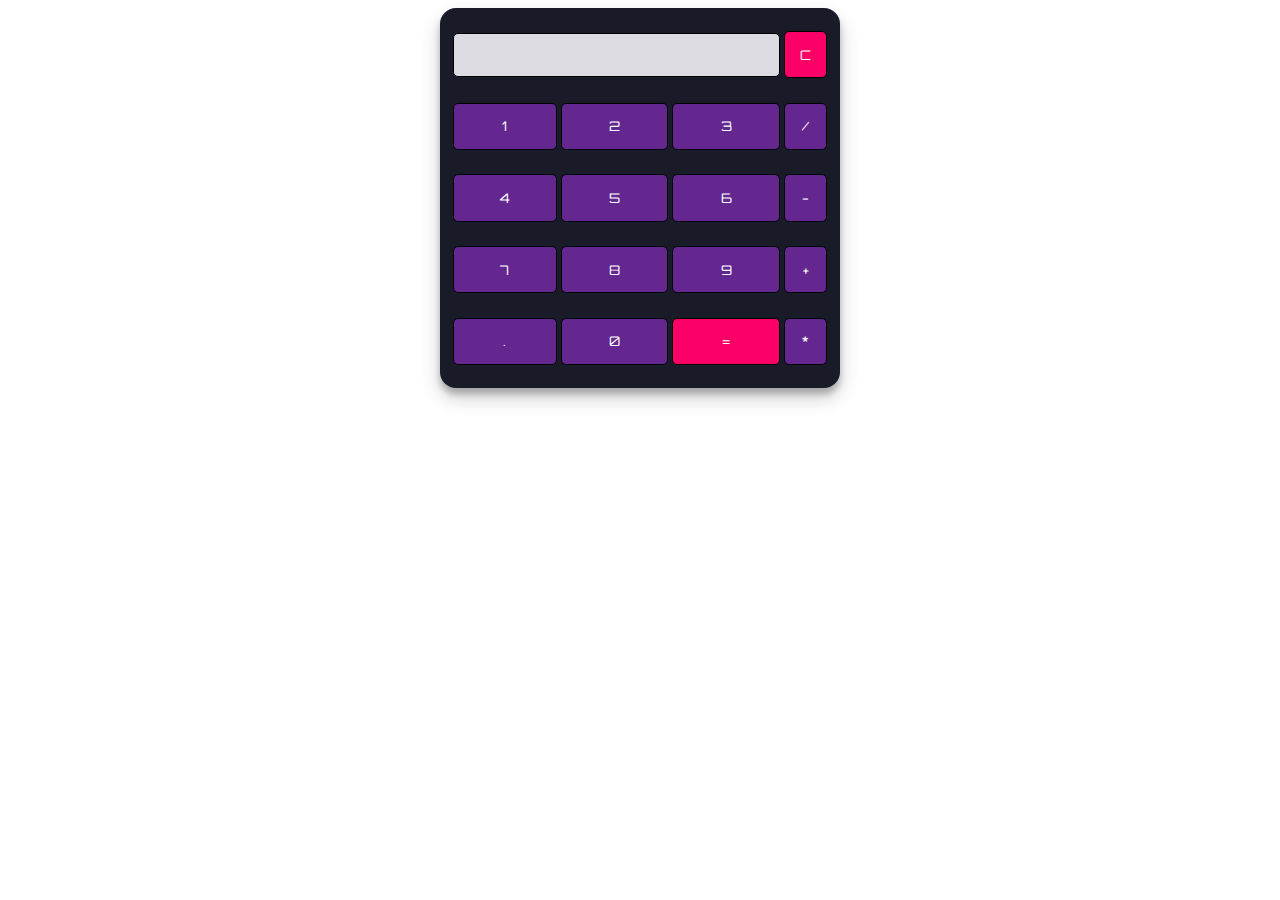
<file: Code soft/calculator/index.html>
<html lang="en" dir="ltr">
 
<head>
  <meta charset="utf-8">
  <title>Simple Calculator using HTML, CSS and JavaScript</title>
  <link rel="stylesheet" href="styles.css">
</head>
 
<body>
 
<table class="calculator" >
  <tr>
    <td colspan="3"> <input class="display-box" type="text" id="result" disabled /> </td>
 
    <!-- clearScreen() function clears all the values -->
    <td> <input type="button" value="C" onclick="clearScreen()" id="btn" /> </td>
  </tr>
  <tr>
    <!-- display() function displays the value of clicked button -->
    <td> <input type="button" value="1" onclick="display('1')" /> </td>
    <td> <input type="button" value="2" onclick="display('2')" /> </td>
    <td> <input type="button" value="3" onclick="display('3')" /> </td>
    <td> <input type="button" value="/" onclick="display('/')" /> </td>
  </tr>
  <tr>
    <td> <input type="button" value="4" onclick="display('4')" /> </td>
    <td> <input type="button" value="5" onclick="display('5')" /> </td>
    <td> <input type="button" value="6" onclick="display('6')" /> </td>
    <td> <input type="button" value="-" onclick="display('-')" /> </td>
  </tr>
  <tr>
    <td> <input type="button" value="7" onclick="display('7')" /> </td>
    <td> <input type="button" value="8" onclick="display('8')" /> </td>
    <td> <input type="button" value="9" onclick="display('9')" /> </td>
    <td> <input type="button" value="+" onclick="display('+')" /> </td>
  </tr>
  <tr>
    <td> <input type="button" value="." onclick="display('.')" /> </td>
    <td> <input type="button" value="0" onclick="display('0')" /> </td>
 
    <!-- calculate() function evaluates the mathematical expression -->
    <td> <input type="button" value="=" onclick="calculate()" id="btn" /> </td>
    <td> <input type="button" value="*" onclick="display('*')" /> </td>
  </tr>
</table>
 
<script type="text/javascript" src="script.js"></script>
 
</body>
 
</html>
</file>
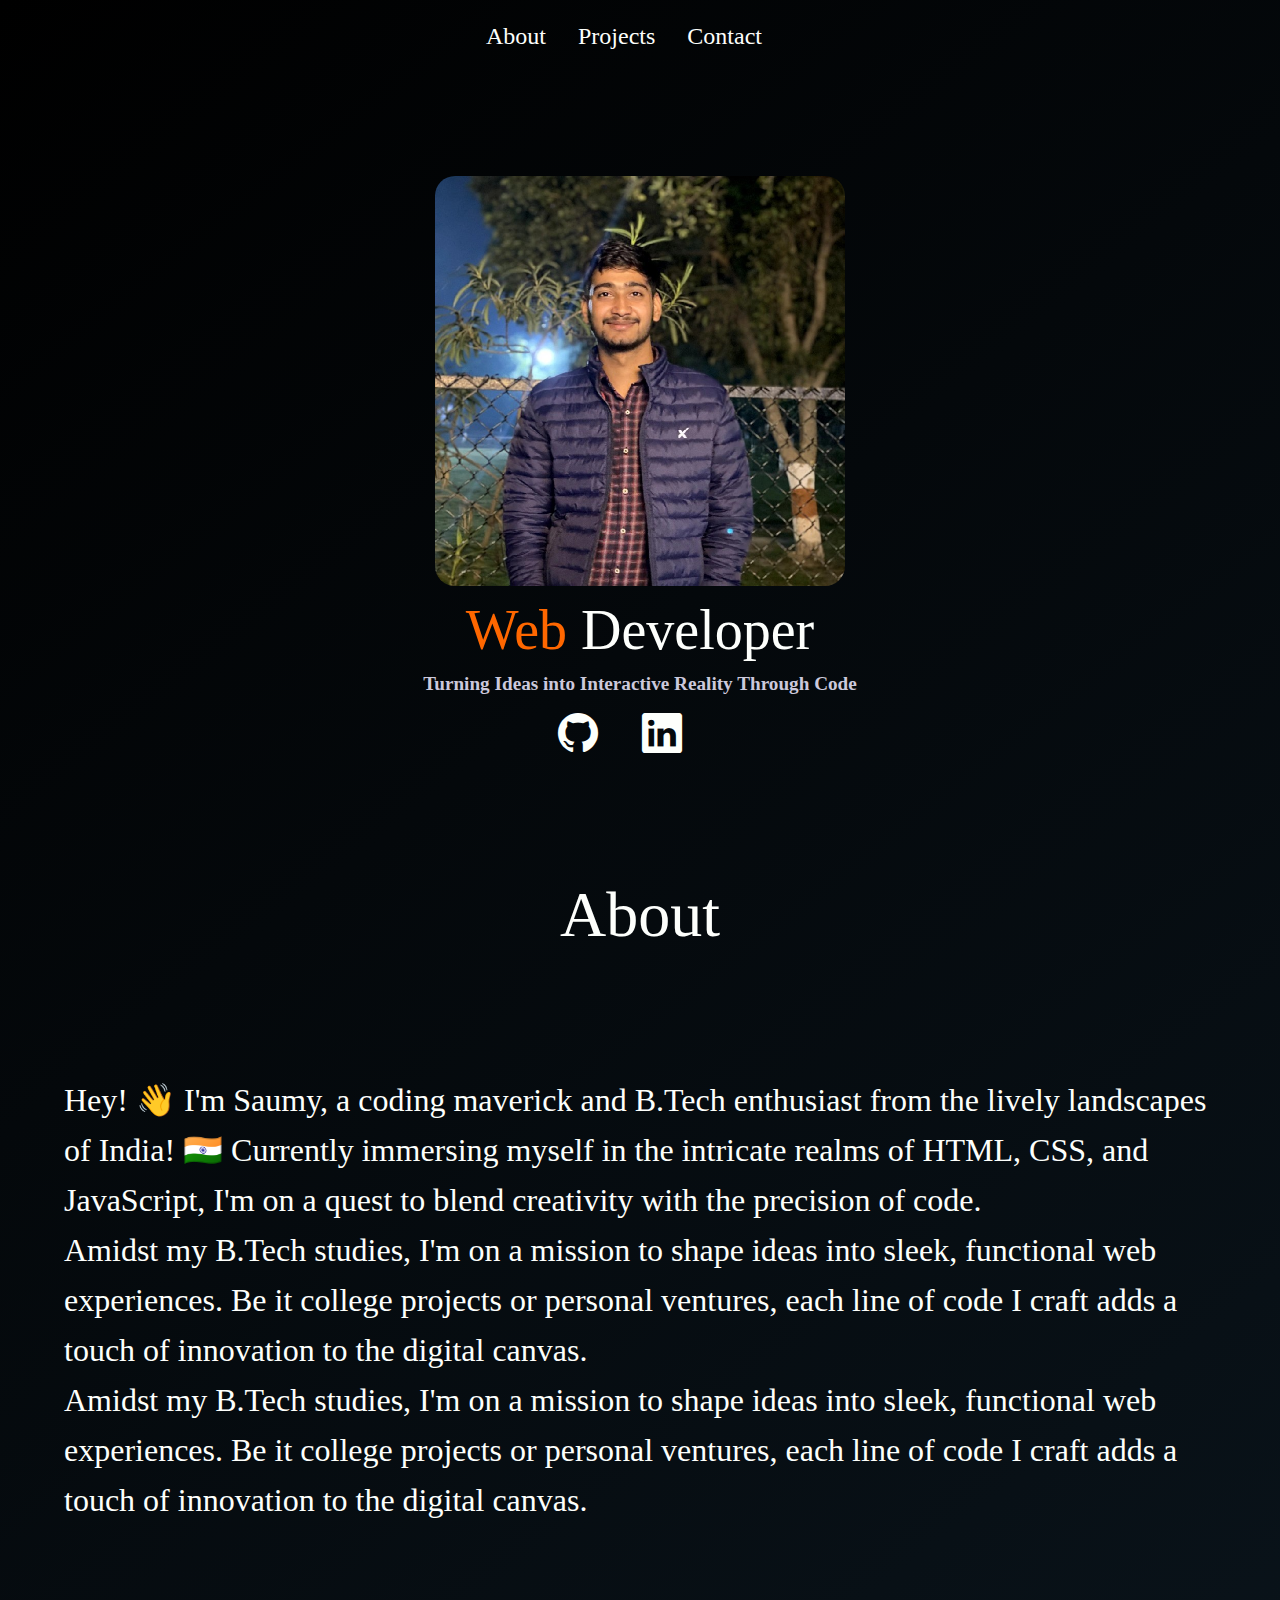
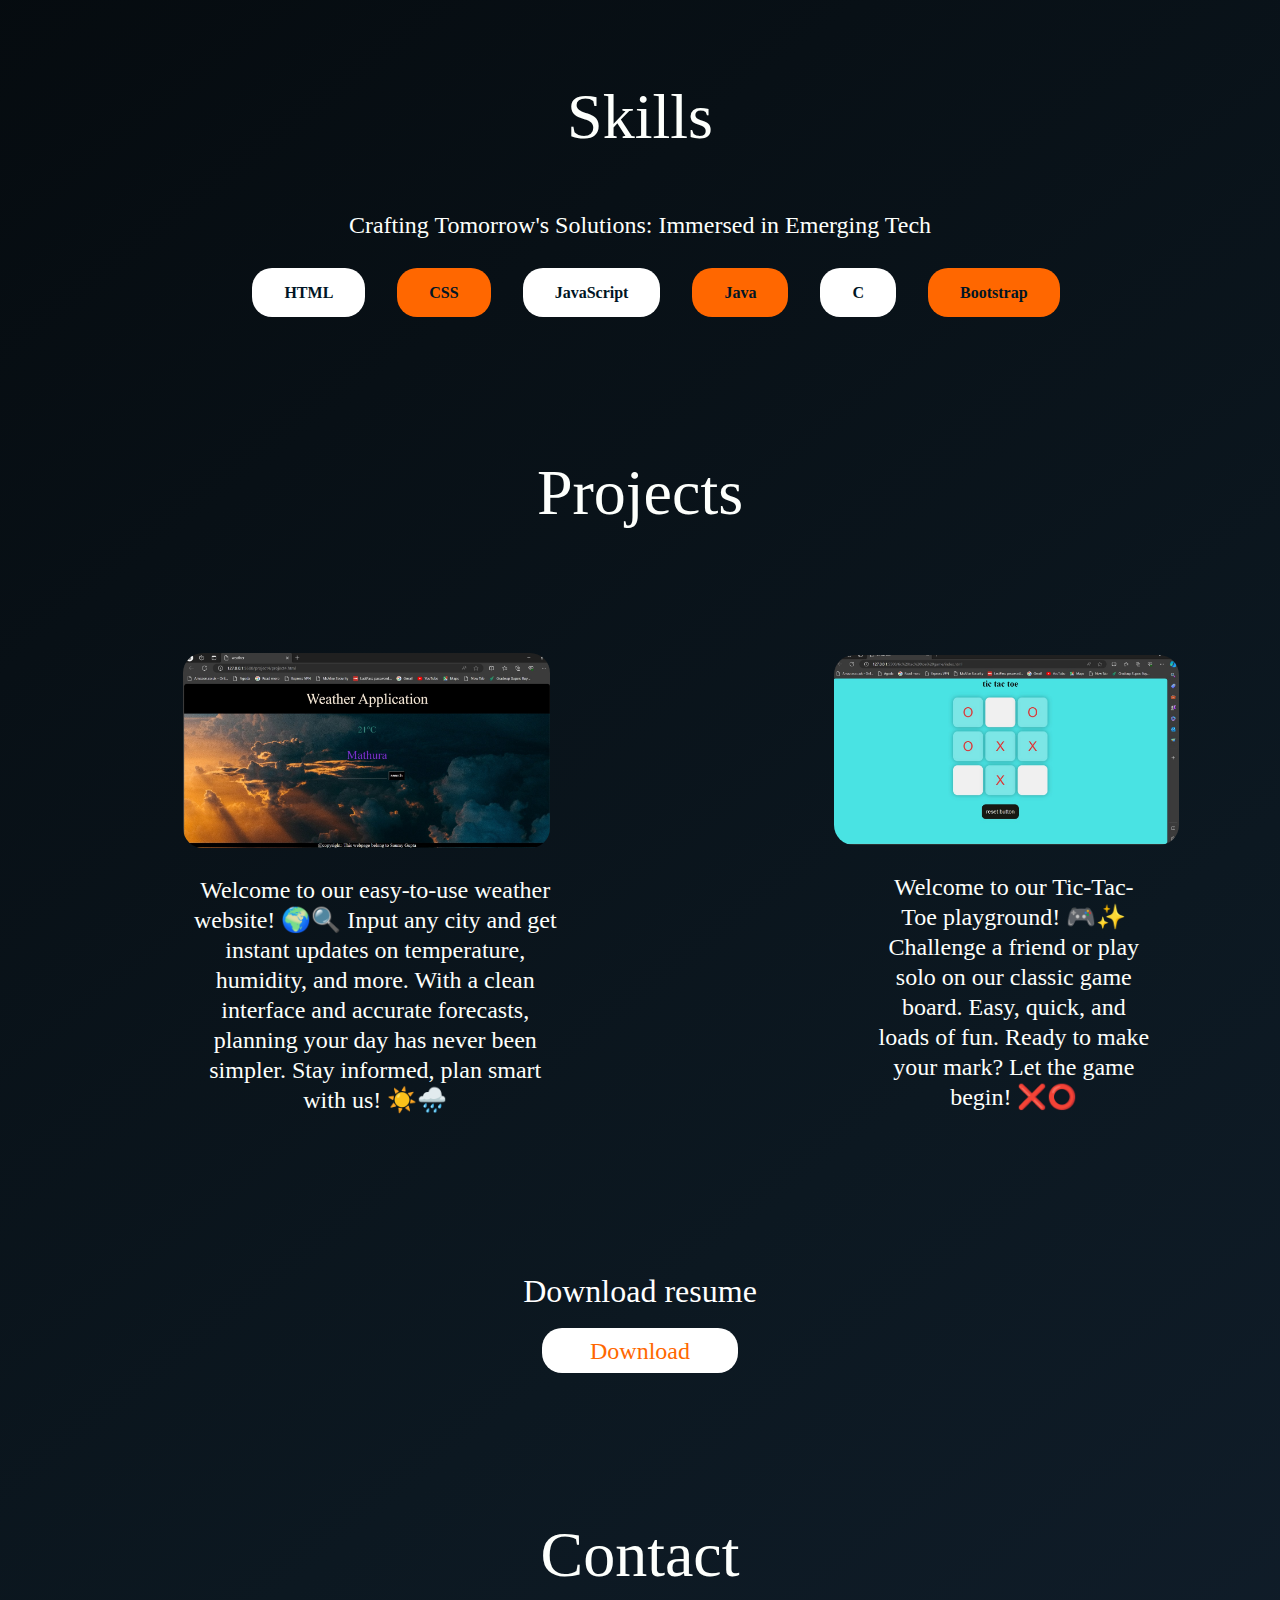
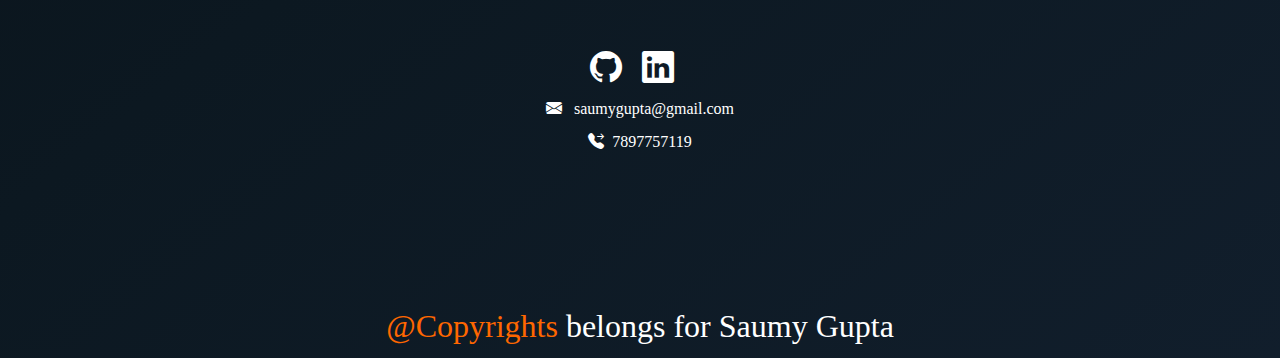
<file: Code soft/lucky's portfolio/index.html>
<!DOCTYPE html>
<html lang="en">
  <head>
    <meta charset="UTF-8" />
    <meta name="viewport" content="width=device-width, initial-scale=1.0" />
    <link
      rel="stylesheet"
      href="https://cdn.jsdelivr.net/npm/bootstrap-icons@1.3.0/font/bootstrap-icons.css"
    />
    <link rel="stylesheet" href="style.css" />
    <link rel="icon" href="logo.jpg" type="image/icon-type" />
    <title>Saumy Gupta</title>
  </head>
  <body class="gradient-background">
    <nav class="navbar">
      <ul class="nav-list">
        <li class="nav-list-item">
          <a class="nav-list-item-link" href="#about">About</a>
        </li>
        <li class="nav-list-item">
          <a class="nav-list-item-link" href="#projects">Projects</a>
        </li>
        <li class="nav-list-item">
          <a class="nav-list-item-link" href="#contact">Contact</a>
        </li>
      </ul>
    </nav>
    <header>
      <img class="profile-img" src="image.jpg" alt="profile" />
      <div class="container">
        <h1 class="tagline"><span class="diff-color">Web</span> Developer</h1>
        <p class="tagline-below">
          Turning Ideas into Interactive Reality Through Code
        </p>
        <div class="social-ids">
          <a class="ids" href="https://github.com/saumygupta" target="_blank"
            ><i class="bi bi-github"></i
          ></a>
          <a
            class="ids"
            href="https://www.linkedin.com/in/saumy-gupta-b094aa256/"
            target="_blank"
            ><i class="bi bi-linkedin"></i
          ></a>
        </div>
      </div>
    </header>
    <section class="about" id="about">
      <h3 class="about-heading">About</h3>
      <p class="about-para">
        Hey! 👋 I'm Saumy, a coding maverick and B.Tech enthusiast from the
        lively landscapes of India! 🇮🇳 Currently immersing myself in the
        intricate realms of HTML, CSS, and JavaScript, I'm on a quest to blend
        creativity with the precision of code.
      </p>

      <p class="about-para">
        Amidst my B.Tech studies, I'm on a mission to shape ideas into sleek,
        functional web experiences. Be it college projects or personal ventures,
        each line of code I craft adds a touch of innovation to the digital
        canvas.
      </p>

      <p class="about-para">
        Amidst my B.Tech studies, I'm on a mission to shape ideas into sleek,
        functional web experiences. Be it college projects or personal ventures,
        each line of code I craft adds a touch of innovation to the digital
        canvas.
      </p>
    </section>
    <section class="skills">
      <h2 class="skills-heading">Skills</h2>
      <p class="skills-para">
        Crafting Tomorrow's Solutions: Immersed in Emerging Tech
      </p>
      <div class="second-con">
        <span class="skills-tag">HTML</span><span class="skills-tag">CSS</span
        ><span class="skills-tag">JavaScript</span
        ><span class="skills-tag">Java</span><span class="skills-tag">C</span
        ><span class="skills-tag">Bootstrap</span>
      </div>
    </section>
    <section class="project" id="projects">
      <h4 class="project-heading">Projects</h4>
      <div class="project-container">
        <div class="weather-project project-s">
          <img
            class="project-img"
            src="weather-project.jpg"
            alt="weather-project"
          />
          <p>
            Welcome to our easy-to-use weather website! 🌍🔍 Input any city and
            get instant updates on temperature, humidity, and more. With a clean
            interface and accurate forecasts, planning your day has never been
            simpler. Stay informed, plan smart with us! ☀️🌧️
          </p>
        </div>
        <div class="tic-tac-toe project-s">
          <img class="project-img" src="tic-tack-toe.jpg" alt="tic-tac-toe" />
          <p>
            Welcome to our Tic-Tac-Toe playground! 🎮✨ Challenge a friend or
            play solo on our classic game board. Easy, quick, and loads of fun.
            Ready to make your mark? Let the game begin! ❌⭕
          </p>
        </div>
      </div>
    </section>
    <div class="resume">
      <p>Download resume</p>
      <a href="/rohit biology notes.pdf" download>Download</a>
    </div>
    <section class="contact" id="contact">
      <h4 class="contact-heading">Contact</h4>
      <div class="link-container">
        <div class="social-links">
          <a href="https://github.com/saumygupta" target="_blank"
            ><i class="bi bi-github"></i
          ></a>
          <a
            href="https://www.linkedin.com/in/saumy-gupta-b094aa256/"
            target="_blank"
            ><i class="bi bi-linkedin"></i
          ></a>
        </div>
        <div class="contact-links">
          <i class="bi bi-envelope-fill"></i> <span>saumygupta@gmail.com</span>
        </div>
        <div class="another-contact">
          <i class="bi bi-telephone-forward-fill"></i><span>7897757119</span>
        </div>
      </div>
    </section>
    <footer><span>@Copyrights</span> belongs for Saumy Gupta</footer>
  </body>
</html>
</file>
<file: Code soft/calculator/styles.css>
@import url('https://fonts.googleapis.com/css2?family=Orbitron&display=swap');

.calculator {
    padding: 10px;
    border-radius: 1em;
    height: 380px;
    width: 400px;
    margin: auto;
    background-color: #191b28;
    box-shadow: rgba(0, 0, 0, 0.19) 0px 10px 20px, rgba(0, 0, 0, 0.23) 0px 6px 6px;
}

.display-box {
    font-family: 'Orbitron', sans-serif;
    background-color: #dcdbe1;
    border: solid black 0.5px;
    color: black;
    border-radius: 5px;
    width: 100%;
    height: 65%;
}

#btn {
    background-color: #fb0066;
}

input[type=button] {
    font-family: 'Orbitron', sans-serif;
    background-color: #64278f;
    color: white;
    border: solid black 0.5px;
    width: 100%;
    border-radius: 5px;
    height: 70%;
    outline: none;
}

input:active[type=button] {
    background: #e5e5e5;
    -webkit-box-shadow: inset 0px 0px 5px #c1c1c1;
    -moz-box-shadow: inset 0px 0px 5px #c1c1c1;
    box-shadow: inset 0px 0px 5px #c1c1c1;
}
</file>
<file: Code soft/lucky's portfolio/style.css>
@import url("https://fonts.googleapis.com/css2?family=Roboto+Mono:ital,wght@0,100..700;1,100..700&display=swap");
* {
  font-family: "Roboto Mono", monospace;
}
html,
body,
div,
span,
applet,
object,
iframe,
h1,
h2,
h3,
h4,
h5,
h6,
p,
blockquote,
pre,
a,
abbr,
acronym,
address,
big,
cite,
code,
del,
dfn,
em,
img,
ins,
kbd,
q,
s,
samp,
small,
strike,
strong,
sub,
sup,
tt,
var,
b,
u,
i,
center,
dl,
dt,
dd,
ol,
ul,
li,
fieldset,
form,
label,
legend,
table,
caption,
tbody,
tfoot,
thead,
tr,
th,
td,
article,
aside,
canvas,
details,
embed,
figure,
figcaption,
footer,
header,
hgroup,
menu,
nav,
output,
ruby,
section,
summary,
time,
mark,
audio,
video {
  margin: 0;
  padding: 0;
  border: 0;
  font-size: 100%;
  font: inherit;
  vertical-align: baseline;
}
/* HTML5 display-role reset for older browsers */
article,
aside,
details,
figcaption,
figure,
footer,
header,
hgroup,
menu,
nav,
section {
  display: block;
}
body {
  line-height: 1;
  background-color: #001524;
}
ol,
ul {
  list-style: none;
}
blockquote,
q {
  quotes: none;
}
blockquote:before,
blockquote:after,
q:before,
q:after {
  content: "";
  content: none;
}
table {
  border-collapse: collapse;
  border-spacing: 0;
}

.gradient-background {
  background: linear-gradient(
    142deg,
    #000000,
    #0c1821,
    #1b2a41,
    #324a5f,
    #ccc9dc
  );
  background-size: 300% 300%;
  animation: gradient-animation 35s ease infinite;
}

@keyframes gradient-animation {
  0% {
    background-position: 0% 50%;
  }
  50% {
    background-position: 100% 50%;
  }
  100% {
    background-position: 0% 50%;
  }
}
.navbar {
  margin-top: 1.5em;
}
.nav-list {
  display: flex;
  justify-content: center;
}
.nav-list-item {
  margin-right: 2em;
}

.nav-list-item-link {
  font-size: 1.5em;
  text-decoration: none;
  color: #fdfffc;
  position: relative;
  transition: all 0.3s;
}

.nav-list-item-link::after {
  content: "";
  position: absolute;
  width: 100%;
  transform: scaleX(0);
  height: 2px;
  bottom: 0;
  left: 0;
  background-color: #ff6700;
  transform-origin: bottom right;
  transition: transform 0.25s ease-out;
}

.nav-list-item-link:hover::after {
  transform: scaleX(1);
  transform-origin: bottom left;
  color: #ff6700;
}
.nav-list-item-link:hover {
  color: #ff6700;
}

header {
  margin-top: 8em;
  text-align: center;
    display: flex;
    flex-direction: column;
    align-items: center;
}

.profile-img {
  width: 32%;
  border-radius: 20px;
  cursor: pointer;
  transition: all 0.3s;
  margin-bottom: 1em;
}
.profile-img:hover {
  box-shadow: rgb(255, 255, 255) -20px 0px 25px -15px;
}

.tagline {
  font-size: 3.5em;
  color: #fdfffc;
  margin-bottom: 0.3em;
}
.diff-color {
  color: #ff6700;
}
.tagline-below {
  font-size: larger;
  font-weight: bolder;
  color: #ccc9dc;
  margin-bottom: 1em;
}

.ids {
  font-size: 2.5em;
  text-decoration: none;
  color: #fdfffc;
  margin-right: 1em;
  transition: all 0.3s;
}

.ids:nth-of-type(1):hover {
  color: #2b3137;
}
.ids:nth-of-type(2):hover {
  color: #0a66c2;
}
.about{
    margin-top: 8em;
    text-align: center;
}
.about-heading{
    font-size: 4em;
    color: #fdfffc;
    margin-bottom: 2em;
}
.about-para{
    font-size: 2em;
    color: #fdfffc;
    text-align: left;
    margin-left: 2em;
    margin-right: 2em;
    line-height: 50px;
}

.skills{
    margin-top: 10em;
}

.skills-heading{
    font-size: 4em;
    color: #fdfffc;
    text-align: center;
    margin-bottom: 1em;
}

.skills-para{
    font-size: 1.5em;
    color: #fdfffc;
    margin-bottom: 2em;
    text-align: center;
}
.second-con{
    text-align: center;
}
.skills-tag{
    background-color: #ffffff;
    margin-left: 2em;
    padding: 1em 2em 1em 2em;
    border-radius: 20px;
    font-weight: bold;
    color: #001524;
    cursor: pointer;
    transition: all 0.3s;
}
.skills-tag:nth-child(2n){
    background-color: #ff6700;
}

.skills-tag:hover{
    box-shadow: rgba(50, 50, 93, 0.25) 0px 30px 60px -12px inset, rgba(0, 0, 0, 0.3) 0px 18px 36px -18px inset;

}

.project{
    margin-top: 10em;
    
}
.project-heading{
    font-size: 4em;
    color: #fdfffc;
    margin-bottom: 2em;
    text-align: center;
}
.project-container{
    display: flex;
    justify-content: space-evenly;
    align-items: center;
}
.project-img{
    width: 50%;
    border-radius: 20px;
    cursor: pointer;
}

.project-s{
    text-align: center;
}

.project-s p{
    width: 50%;
    margin-left: 8em;
    margin-top: 1em;
    font-size: 1.5em;
    line-height: 30px;
    color: #fdfffc;
}

.tic-tac-toe p{
    margin-left: 6em;
}
.tic-tac-toe img{
    width: 63%;
}

.resume{
    margin-top: 10em;
    text-align: center;
}

.resume p{
    color: white;
    font-size: 2em;
    margin-bottom: 1em;
}
.resume a{
    text-decoration: none;
    font-size: 1.5em;
    padding: 0.4em 2em 0.4em 2em;
    border-radius: 20px;
    color: #ff6700;
    background-color: white;
    transition: all 0.3s;
}

.resume a:hover{
    -webkit-box-shadow: 0px -1px 16px -3px rgba(255,255,255,1);
-moz-box-shadow: 0px -1px 16px -3px rgba(255,255,255,1);
box-shadow: 0px -1px 16px -3px rgba(255,255,255,1);
}

.contact{
    margin-top: 10em;
}

.contact-heading{
    font-size: 4em;
    color: #fdfffc;
    text-align: center;
    margin-bottom: 1em;
}

.link-container{
    display: flex;
    flex-direction: column;
    align-items: center;
}

.social-links a{
    font-size: 2em;
    margin-right: 0.5em;
    color: white;
    transition: all 0.3s;
}

.social-links a:nth-of-type(1):hover{
    color: #2b3137;
}
.social-links a:nth-of-type(2):hover{
    color: #0a66c2;
}

.contact-links{
    margin-top: 1em;
    color: white;
}
.contact-links i{
    margin-right: 0.5em;
    margin-bottom: 3em;
}

.another-contact {
    margin-top: 1em;
    color: white;
}
.another-contact i{
    margin-right: 0.5em;
}

footer{
    margin-top: 5em;
    text-align: center;
    font-size: 2em;
    margin-bottom: 0.5em;
    color: white;
}

footer span{
    color: #ff6700;
}
</file>
